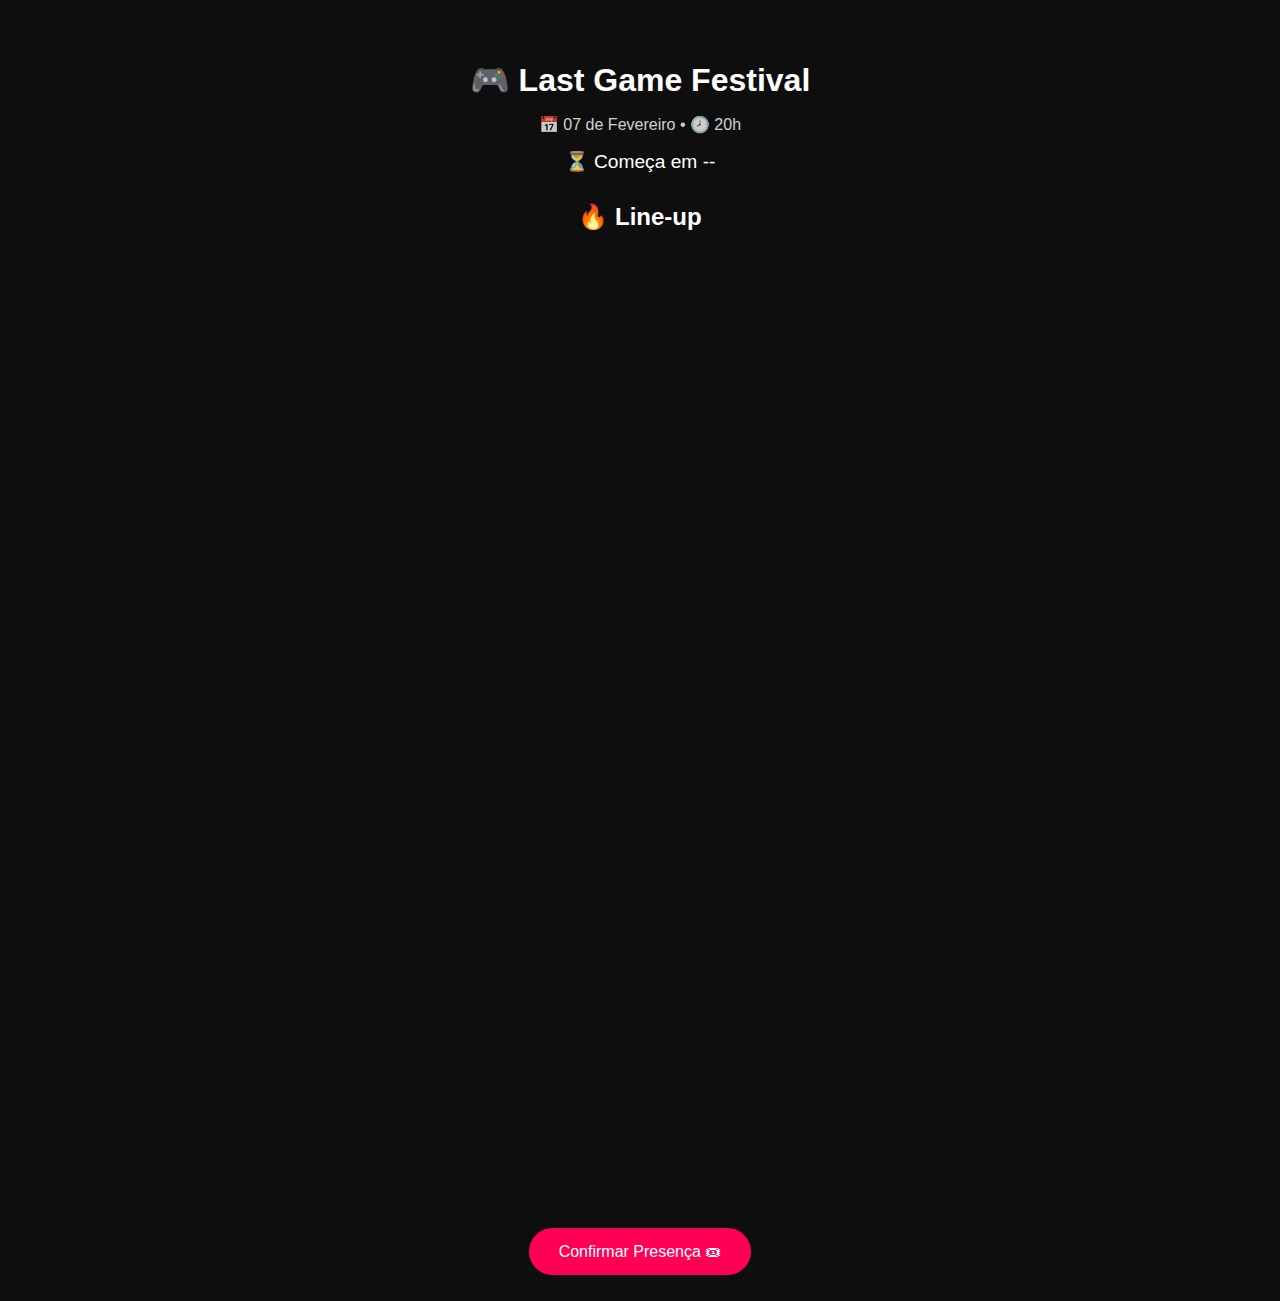
<file: index.html>
<!DOCTYPE html>
<html lang="pt-br">
<head>
  <meta charset="UTF-8">
  <title>Last Game Festival 🎮</title>
  <link rel="stylesheet" href="style.css">
</head>
<body>

<section class="hero">
  <h1>🎮 Last Game Festival</h1>
  <p class="date">📅 07 de Fevereiro • 🕗 20h</p>

  <div class="countdown">
    ⏳ Começa em <span id="timer">--</span>
  </div>

  <h2>🔥 Line-up</h2>

  <div class="games-grid showcase">

    <div class="game-card main">
      <img src="assets/images/lol.png">
      <span>League of Legends</span>
    </div>

    <div class="game-card main">
      <img src="assets/images/l4d.jpg">
      <span>Left 4 Dead</span>
    </div>

    <div class="game-card"><img src="assets/images/terraria.png"><span>Terraria</span></div>
    <div class="game-card"><img src="assets/images/escadona.jpg"><span>Escadona Lucky Block</span></div>
    <div class="game-card"><img src="assets/images/peak.jpg"><span>Peak</span></div>
    <div class="game-card"><img src="assets/images/zomboid.jpg"><span>Project Zomboid</span></div>
    <div class="game-card"><img src="assets/images/crabgame.jpg"><span>Crab Game</span></div>
    <div class="game-card"><img src="assets/images/witchit.jpg"><span>Witch It</span></div>
    <div class="game-card"><img src="assets/images/muck.jpg"><span>Muck</span></div>
    <div class="game-card"><img src="assets/images/theforest.png"><span>The Forest</span></div>
    <div class="game-card"><img src="assets/images/eurotruck.png"><span>Euro Truck Simulator</span></div>
    <div class="game-card"><img src="assets/images/fallguys.jpg"><span>Fall Guys</span></div>

  </div>

  <a href="form.html" class="btn big">Confirmar Presença 🎟</a>
</section>

<script src="script.js"></script>
</body>
</html>
</file>
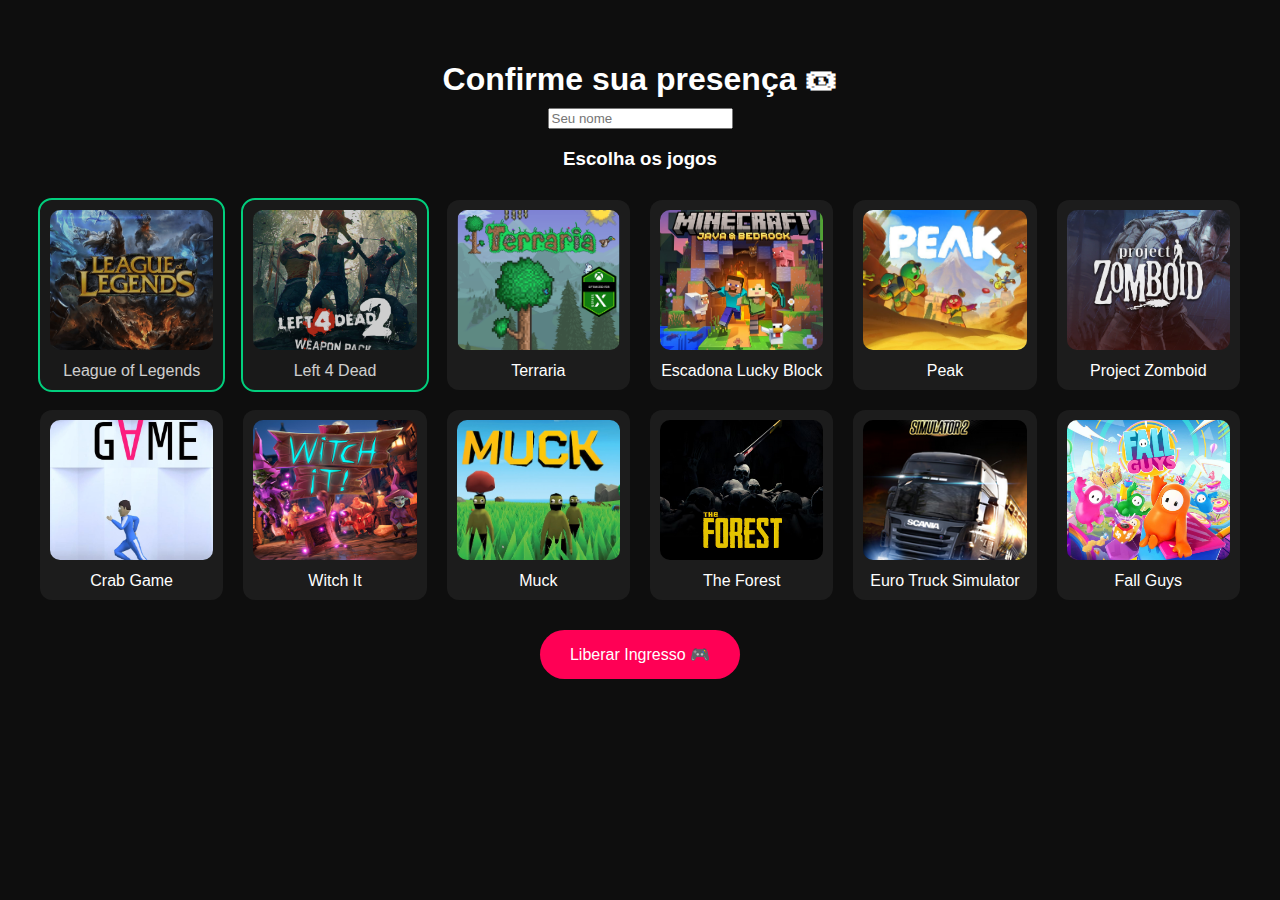
<file: form.html>
<!DOCTYPE html>
<html lang="pt-br">
<head>
  <meta charset="UTF-8">
  <title>Ingresso • Last Game Festival</title>
  <link rel="stylesheet" href="style.css">
</head>
<body>

<section class="form-container">
  <h1>Confirme sua presença 🎟</h1>

  <form id="gameForm">
    <input type="text" name="entry.1389787083" placeholder="Seu nome" required>

    <h3>Escolha os jogos</h3>

    <div class="games-grid">

      <label class="game-card selected locked">
        <img src="assets/images/lol.png">
        <span>League of Legends</span>
        <input type="checkbox" checked disabled>
      </label>

      <label class="game-card selected locked">
        <img src="assets/images/l4d.jpg">
        <span>Left 4 Dead</span>
        <input type="checkbox" checked disabled>
      </label>

      <label class="game-card"><img src="assets/images/terraria.png"><span>Terraria</span><input type="checkbox" value="Terraria"></label>
      <label class="game-card"><img src="assets/images/escadona.jpg"><span>Escadona Lucky Block</span><input type="checkbox" value="Escadona Lucky Block"></label>
      <label class="game-card"><img src="assets/images/peak.jpg"><span>Peak</span><input type="checkbox" value="Peak"></label>
      <label class="game-card"><img src="assets/images/zomboid.jpg"><span>Project Zomboid</span><input type="checkbox" value="Project Zomboid"></label>
      <label class="game-card"><img src="assets/images/crabgame.jpg"><span>Crab Game</span><input type="checkbox" value="Crab Game"></label>
      <label class="game-card"><img src="assets/images/witchit.jpg"><span>Witch It</span><input type="checkbox" value="Witch It"></label>
      <label class="game-card"><img src="assets/images/muck.jpg"><span>Muck</span><input type="checkbox" value="Muck"></label>
      <label class="game-card"><img src="assets/images/theforest.png"><span>The Forest</span><input type="checkbox" value="The Forest"></label>
      <label class="game-card"><img src="assets/images/eurotruck.png"><span>Euro Truck Simulator</span><input type="checkbox" value="Euro Truck Simulator"></label>
      <label class="game-card"><img src="assets/images/fallguys.jpg"><span>Fall Guys</span><input type="checkbox" value="Fall Guys"></label>

    </div>

    <input type="hidden" name="entry.401732738" id="games">

    <button type="submit">Liberar Ingresso 🎮</button>
  </form>
</section>

<script src="script.js"></script>
</body>
</html>
</file>
<file: style.css>
* {
  box-sizing: border-box;
  font-family: Arial, sans-serif;
}

body {
  margin: 0;
  background: #0e0e0e;
  color: #fff;
}

.hero, .form-container {
  padding: 40px;
  text-align: center;
}

h1, h2, h3 {
  margin-bottom: 10px;
}

.date {
  opacity: .8;
}

.countdown {
  margin: 15px 0 30px;
  font-size: 1.2rem;
}

.games-grid {
  display: grid;
  grid-template-columns: repeat(auto-fit, minmax(160px, 1fr));
  gap: 20px;
  margin: 30px 0;
}

.game-card {
  background: #1c1c1c;
  border-radius: 12px;
  padding: 10px;
  cursor: pointer;
  transition: .3s;
}

.game-card img {
  width: 100%;
  height: 140px;
  object-fit: cover;
  border-radius: 10px;
}

.game-card span {
  display: block;
  margin-top: 8px;
}

.game-card:hover {
  transform: scale(1.05);
}

.game-card.main {
  border: 2px solid #ff0055;
}

.selected {
  outline: 2px solid #00ff99;
}

.locked {
  opacity: .8;
  cursor: not-allowed;
}

input[type="checkbox"] {
  display: none;
}

.btn, button {
  background: #ff0055;
  color: #fff;
  padding: 15px 30px;
  border-radius: 30px;
  text-decoration: none;
  border: none;
  font-size: 1rem;
  cursor: pointer;
}
/* LINE-UP EM CAMADAS */
.showcase {
  display: flex;
  flex-direction: column;
  gap: 14px;
  max-width: 600px;
  margin: 0 auto;
}

.showcase .game-card {
  display: flex;
  align-items: center;
  gap: 15px;
  opacity: 0;
  transform: translateY(20px);
  animation: fadeUp .6s ease forwards;
}

.showcase .game-card img {
  width: 90px;
  height: 50px;
  object-fit: cover;
}

.showcase .game-card span {
  font-size: 1.1rem;
}

.showcase .main {
  background: linear-gradient(90deg, #ff0055, #ff3366);
  font-weight: bold;
}

/* ANIMAÇÃO */
@keyframes fadeUp {
  to {
    opacity: 1;
    transform: translateY(0);
  }
}
</file>
